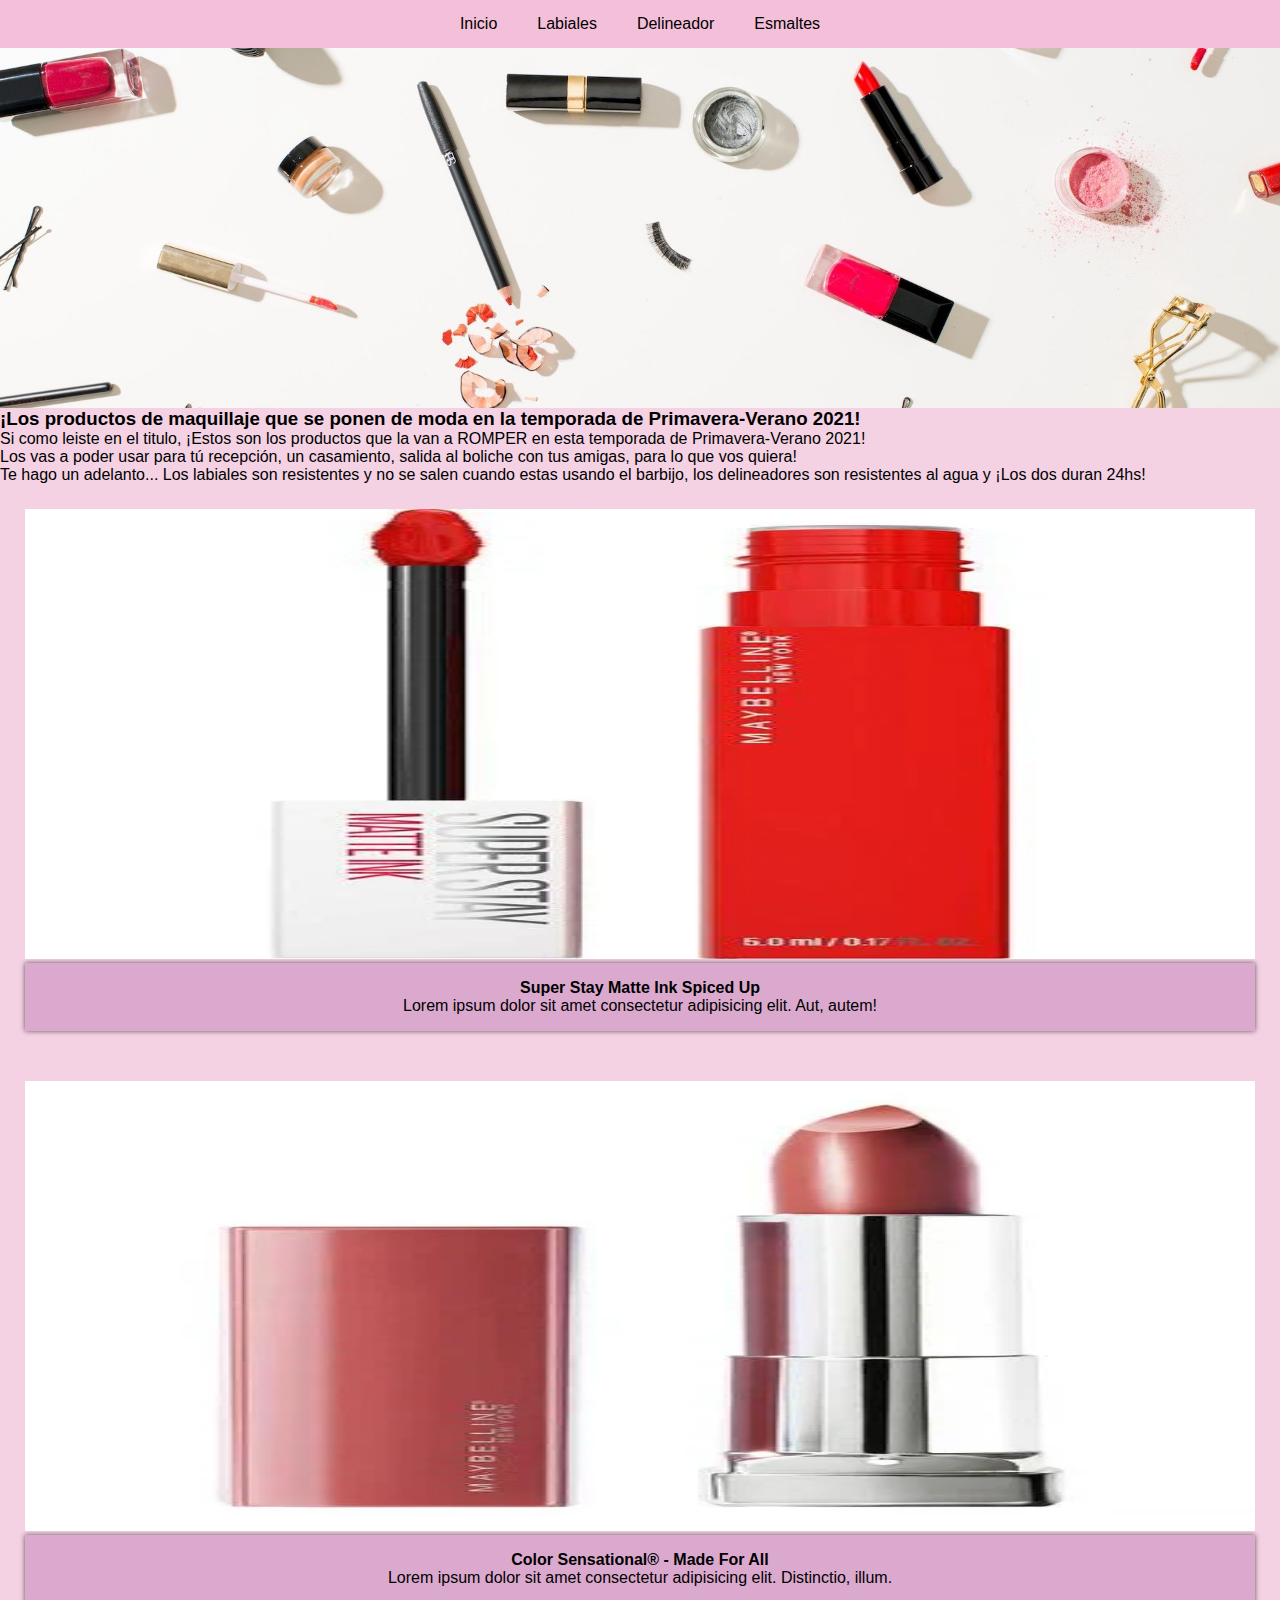
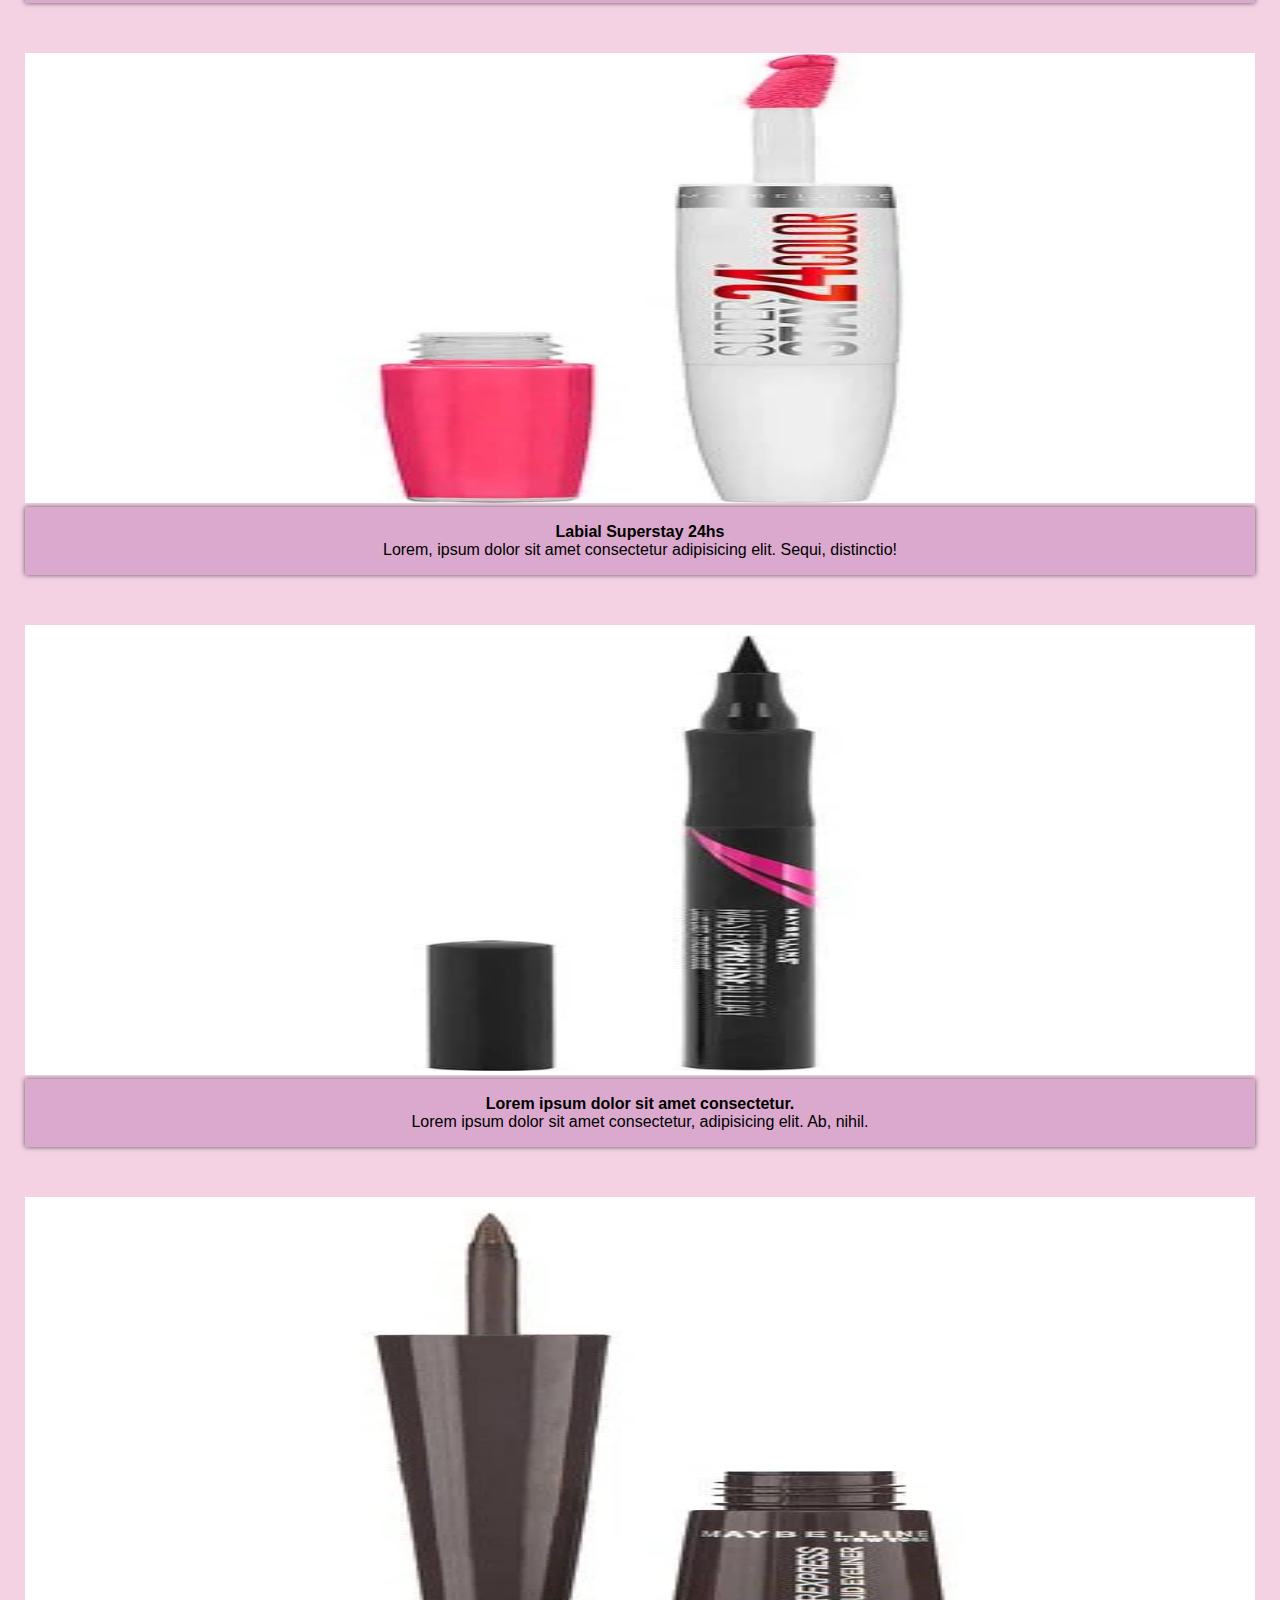
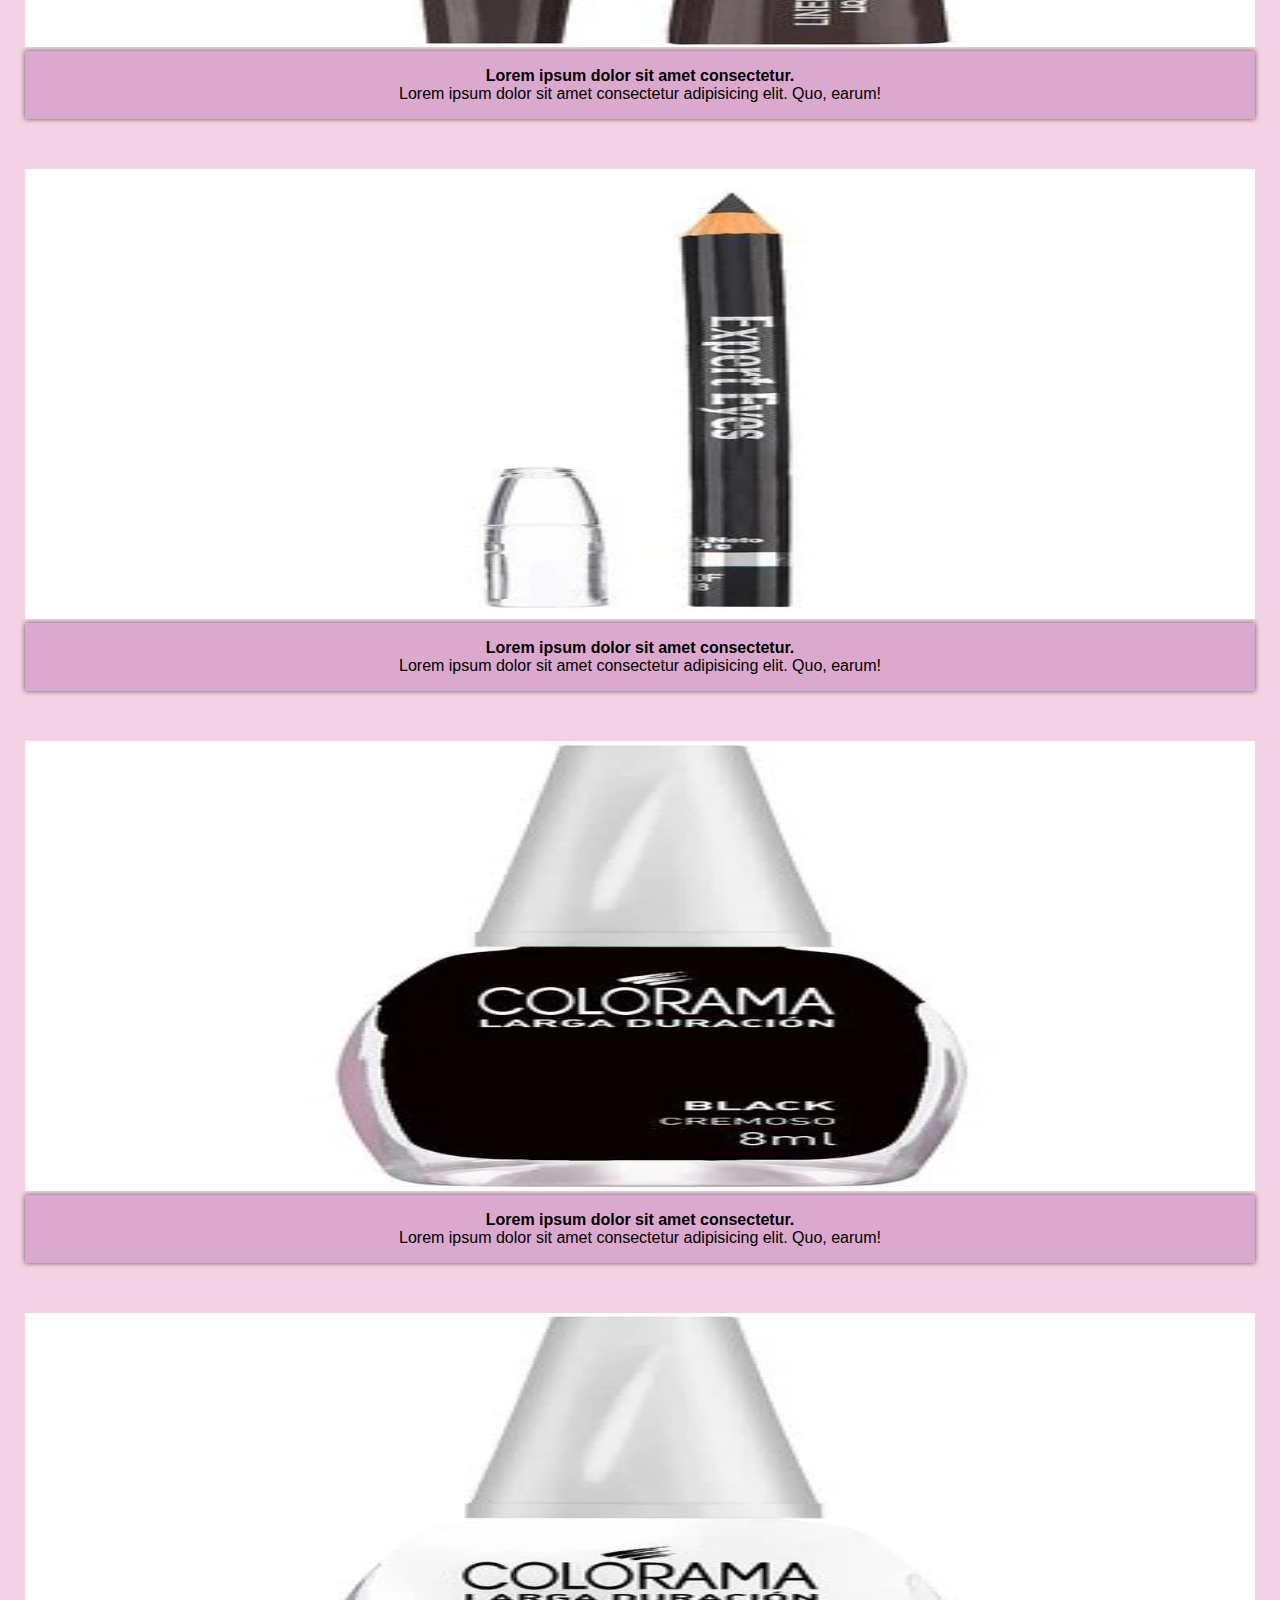
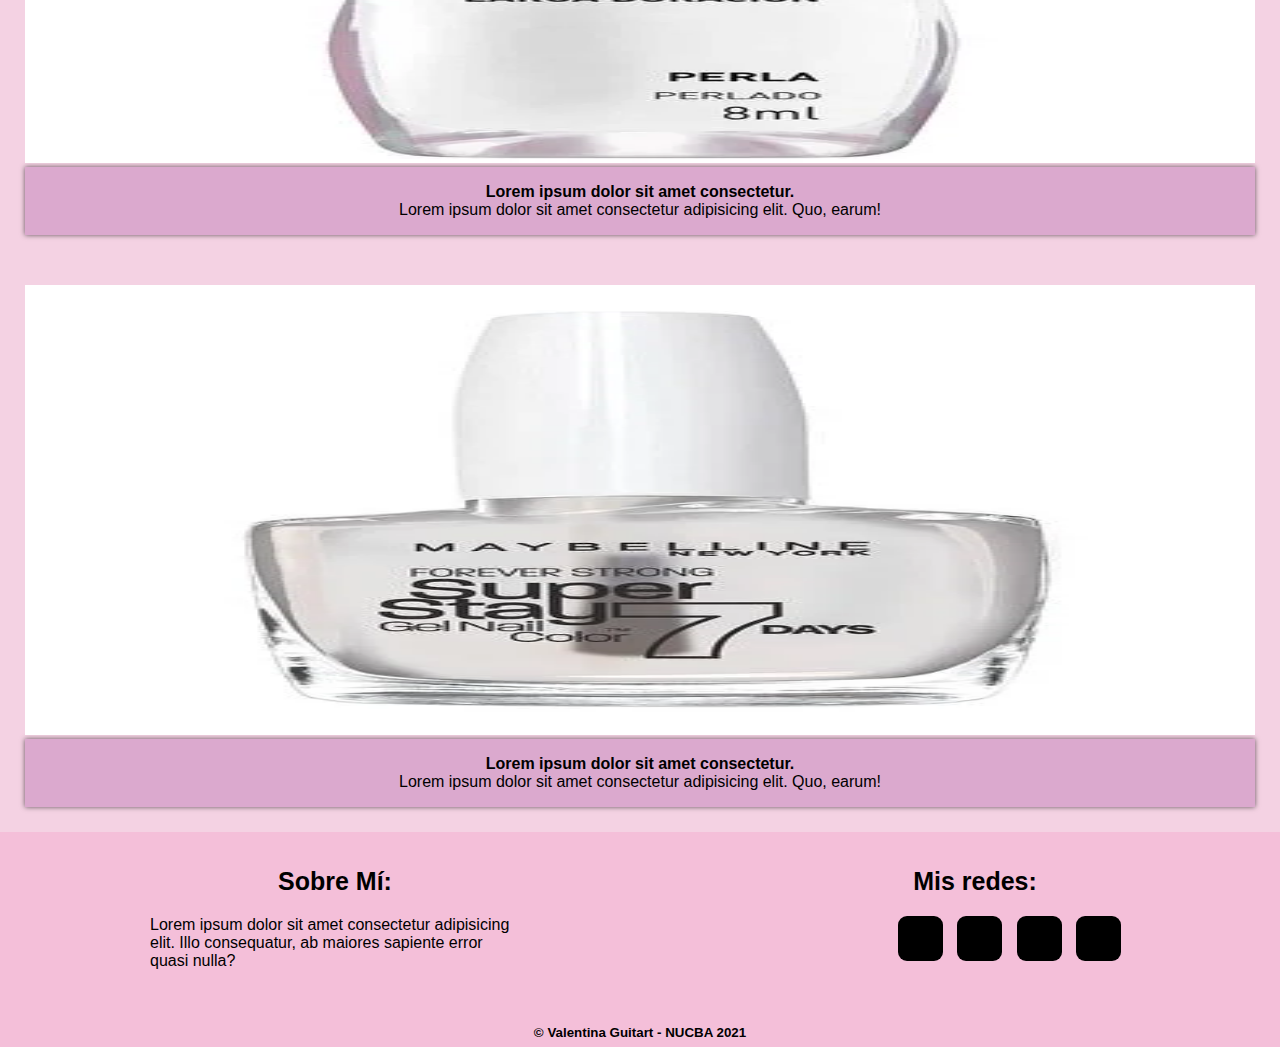
<file: index.html>
<!DOCTYPE html>
<html lang="es">

<head>
    <meta charset="UTF-8">
    <meta http-equiv="X-UA-Compatible" content="IE=edge">
    <meta name="viewport" content="width=device-width, initial-scale=1.0">
    <link rel="stylesheet" href="https://use.fontawesome.com/releases/v5.8.1/css/all.css"
        integrity="sha384-50oBUHEmvpQ+1lW4y57PTFmhCaXp0ML5d60M1M7uH2+nqUivzIebhndOJK28anvf" crossorigin="anonymous">
    <link href="https://cdn.jsdelivr.net/npm/bootstrap@5.1.3/dist/css/bootstrap.min.css" rel="stylesheet"
        integrity="sha384-1BmE4kWBq78iYhFldvKuhfTAU6auU8tT94WrHftjDbrCEXSU1oBoqyl2QvZ6jIW3" crossorigin="anonymous">
    <link rel="stylesheet" href="./style.css">
    <title>Valentina, Productos de Maquillaje</title>
</head>

<body>
    <header>
        <!-- <h2 class="Logo"><a href="#"> Valentina, Productos de Maquillaje</a> </h2> -->
        <input type="checkbox" id="btn-menu">
        <label for="btn-menu">
            <i class="fas fa-bars"></i>
        </label>
        <nav class="Menu">
            <ul>
                <li><a href="./index.html">Inicio</a></li>
                <li><a href="./labiales.html">Labiales</a></li>
                <li><a href="#">Delineador</a></li>
                <li><a href="#">Esmaltes</a></li>
            </ul>
        </nav>
    </header>
    <section id="Banner" class="Banner">
        <!-- <div class="contenido-banner">
            <h3><span>Valentina:</span> Lorem ipsum, dolor sit amet consectetur adipisicing elit. Molestiae, modi.</h3>
        </div> -->
    </section>

    <section id="galeria" class="container">
        <div class="text-center pt-5">
            <h3> ¡Los productos de maquillaje que se ponen de moda en la temporada de Primavera-Verano 2021! </h3>
            <p> Si como leiste en el titulo, ¡Estos son los productos que la van a ROMPER en esta temporada de
                Primavera-Verano 2021!
                <br>Los vas a poder usar para tú recepción, un casamiento, salida al boliche con tus amigas, para lo que
                vos quiera!
                <br> Te hago un adelanto... Los labiales son resistentes y no se salen cuando estas usando el barbijo,
                los delineadores son resistentes al agua y ¡Los dos duran 24hs!
            </p>
        </div>
        <div class="row">
            <div class="col-lg-4 col-md-6 col-sm-12">
                <a href="./labiales.html"><img src="./assets/Labiales/labial1.1.jpg" alt="Galeria Imagen"></a>
                <p class="item"><b>Super Stay Matte Ink Spiced Up</b> <br> Lorem ipsum dolor sit amet consectetur
                    adipisicing elit. Aut, autem! </p>
            </div>
            <div class="col-lg-4 col-md-6 col-sm-12">
                <img src="./assets/Labiales/labial2.1.jpg" alt="Galeria Imagen">
                <p class="item"><b>Color Sensational® - Made For All</b> <br> Lorem ipsum dolor sit amet consectetur
                    adipisicing elit. Distinctio, illum.</p>
            </div>
            <div class="col-lg-4 col-md-6 col-sm-12">
                <img src="./assets/Labiales/labial3.1.jpg" alt="Galeria Imagen">
                <p class="item"><b>Labial Superstay 24hs</b> <br> Lorem, ipsum dolor sit amet consectetur adipisicing
                    elit. Sequi, distinctio!</p>
            </div>
            <div class="col-lg-4 col-md-6 col-sm-12">
                <img src="./assets/DelineadorDeOjos/DelineadorUno.jpg" alt="Galeria Imagen">
                <p class="item"><b>Lorem ipsum dolor sit amet consectetur.</b> <br> Lorem ipsum dolor sit amet
                    consectetur, adipisicing elit. Ab, nihil.</p>
            </div>
            <div class="col-lg-4 col-md-6 col-sm-12">
                <img src="./assets/DelineadorDeOjos/DelineadorDos.jpg" alt="Galeria Imagen">
                <p class="item"><b>Lorem ipsum dolor sit amet consectetur.</b> <br> Lorem ipsum dolor sit amet
                    consectetur adipisicing elit. Quo, earum!</p>
            </div>
            <div class="col-lg-4 col-md-6 col-sm-12">
                <img src="./assets/DelineadorDeOjos/DelineadorTres.jpg" alt="Galeria Imagen">
                <p class="item"><b>Lorem ipsum dolor sit amet consectetur.</b> <br> Lorem ipsum dolor sit amet
                    consectetur adipisicing elit. Quo, earum!</p>
            </div>
            <div class="col-lg-4 col-md-6 col-sm-12">
                <img src="./assets/Uñas-Esmaltes/EsmalteUno.jpg" alt="Galeria Imagen">
                <p class="item"><b>Lorem ipsum dolor sit amet consectetur.</b> <br> Lorem ipsum dolor sit amet
                    consectetur adipisicing elit. Quo, earum!</p>
            </div>
            <div class="col-lg-4 col-md-6 col-sm-12">
                <img src="./assets/Uñas-Esmaltes/esmalte4.jpg" alt="Galeria Imagen">
                <p class="item"><b>Lorem ipsum dolor sit amet consectetur.</b> <br> Lorem ipsum dolor sit amet
                    consectetur adipisicing elit. Quo, earum!</p>
            </div>
            <div class="col-lg-4 col-md-6 col-sm-12">
                <img src="./assets/Uñas-Esmaltes/esmalte3.jpg" alt="Galeria Imagen">
                <p class="item"><b>Lorem ipsum dolor sit amet consectetur.</b> <br> Lorem ipsum dolor sit amet
                    consectetur adipisicing elit. Quo, earum!</p>
            </div>

        </div>
    </section>
    <footer class="footer-container">
        <div class="grupouno">
            <div class="caja">
                <h4> Sobre Mí: </h4>
                <p> Lorem ipsum dolor sit amet consectetur adipisicing elit. Illo consequatur, ab maiores sapiente error
                    quasi nulla?</p>
                <!-- <p> Lorem ipsum dolor, sit amet consectetur adipisicing elit. Doloribus, ab.</p> -->
            </div>
            <div class="caja">
                <h4> Mis redes:</h4>
                <div class="redes-sociales">
                    <a href="https://www.facebook.com/" class="fab fa-facebook-f"></a>
                    <a href="https://twitter.com/" class="fab fa-twitter"></a>
                    <a href="https://www.instagram.com/" class="fab fa-instagram"></a>
                    <a href="https://www.youtube.com/" class="fab fa-youtube"></a>
                </div>
            </div>

        </div>
        <div class="grupodos">
            <small><b> &copy; Valentina Guitart - NUCBA 2021 </b></small>
        </div>
    </footer>





    <script src="https://cdn.jsdelivr.net/npm/bootstrap@5.1.3/dist/js/bootstrap.bundle.min.js"
        integrity="sha384-ka7Sk0Gln4gmtz2MlQnikT1wXgYsOg+OMhuP+IlRH9sENBO0LRn5q+8nbTov4+1p" crossorigin="anonymous">
    </script>
    <script src="https://cdn.jsdelivr.net/npm/@popperjs/core@2.10.2/dist/umd/popper.min.js"
        integrity="sha384-7+zCNj/IqJ95wo16oMtfsKbZ9ccEh31eOz1HGyDuCQ6wgnyJNSYdrPa03rtR1zdB" crossorigin="anonymous">
    </script>
    <script src="https://cdn.jsdelivr.net/npm/bootstrap@5.1.3/dist/js/bootstrap.min.js"
        integrity="sha384-QJHtvGhmr9XOIpI6YVutG+2QOK9T+ZnN4kzFN1RtK3zEFEIsxhlmWl5/YESvpZ13" crossorigin="anonymous">
    </script>
</body>

</html>
</file>
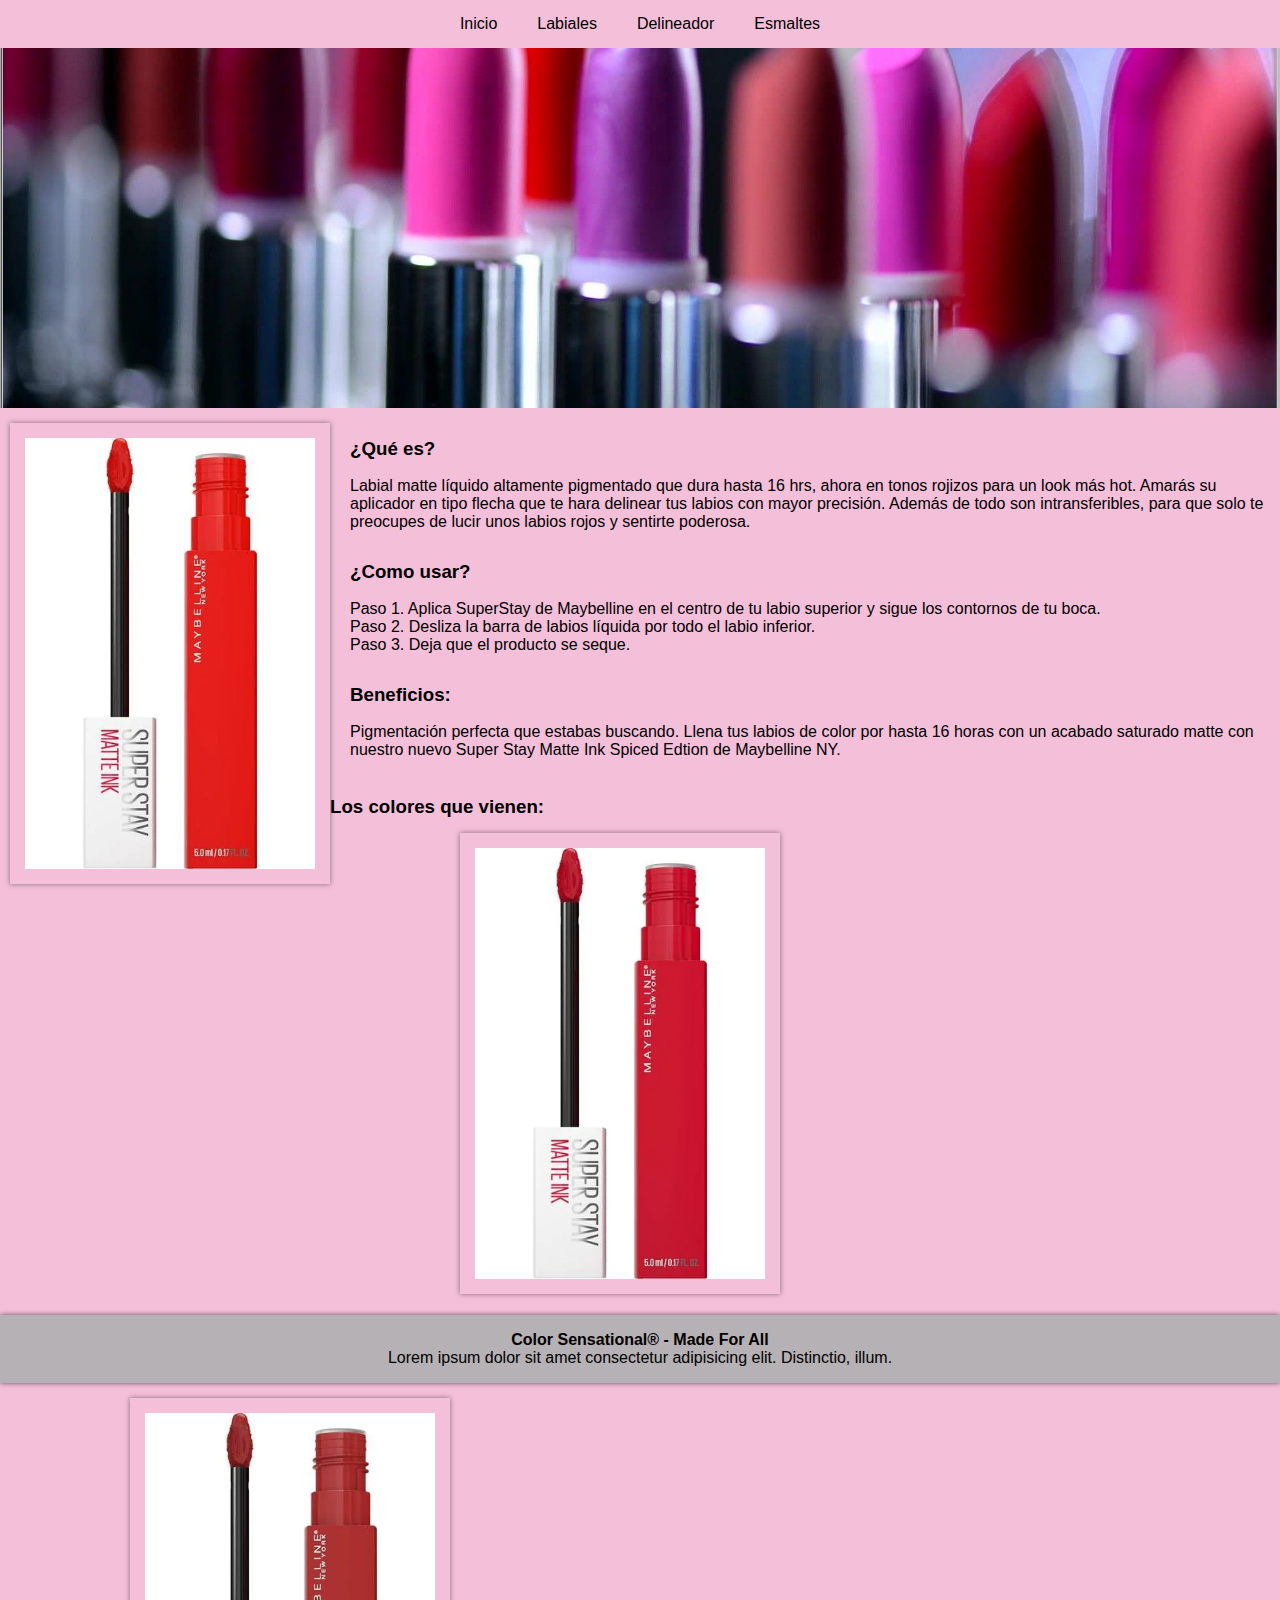
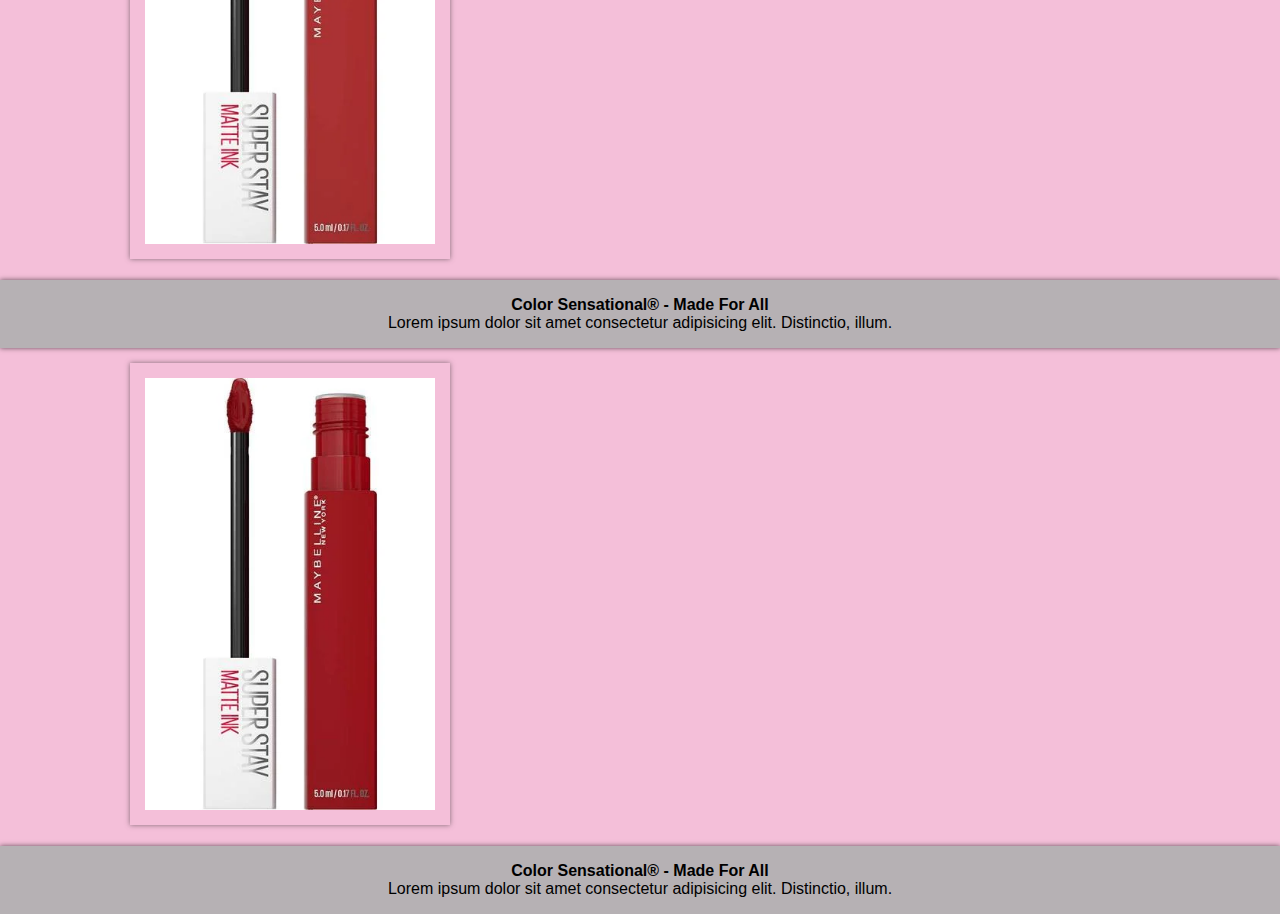
<file: labiales.html>
<!DOCTYPE html>
<html lang="es">

<head>
    <meta charset="UTF-8">
    <meta http-equiv="X-UA-Compatible" content="IE=edge">
    <meta name="viewport" content="width=device-width, initial-scale=1.0">
    <link rel="stylesheet" href="https://use.fontawesome.com/releases/v5.8.1/css/all.css"
        integrity="sha384-50oBUHEmvpQ+1lW4y57PTFmhCaXp0ML5d60M1M7uH2+nqUivzIebhndOJK28anvf" crossorigin="anonymous">
    <link href="https://cdn.jsdelivr.net/npm/bootstrap@5.1.3/dist/css/bootstrap.min.css" rel="stylesheet"
        integrity="sha384-1BmE4kWBq78iYhFldvKuhfTAU6auU8tT94WrHftjDbrCEXSU1oBoqyl2QvZ6jIW3" crossorigin="anonymous">
    <link rel="stylesheet" href="./styleLabiales.css">
    <title>Valentina, Labiales</title>
</head>

<body>
    <header>
        <input type="checkbox" id="btn-menu">
        <label for="btn-menu">
            <i class="fas fa-bars"></i>
        </label>
        <nav class="Menu">
            <ul>
                <li><a href="./index.html">Inicio</a></li>
                <li><a href="#">Labiales</a></li>
                <li><a href="#">Delineador</a></li>
                <li><a href="#">Esmaltes</a></li>
            </ul>
        </nav>
    </header>
    <section id="Banner" class="Banner">

    </section>

    <img class="izquierda" src="./assets/Labiales/labial1.1.jpg" alt="labial">
    <article class="ConteinerLabiales">

        <h3 class="titulo"> <b> ¿Qué es? </b> </h3>
        <p class="LabialesTexto">Labial matte líquido altamente pigmentado que dura hasta 16 hrs, ahora en tonos rojizos
            para un look más hot. Amarás su aplicador en tipo flecha que te hara delinear tus labios con mayor
            precisión. Además de todo son intransferibles, para que solo te preocupes de lucir unos labios rojos y
            sentirte poderosa.</p>
        <h3 class="titulo"> <b> ¿Como usar? </b> </h3>
        <p class="LabialesTexto"> Paso 1. Aplica SuperStay de Maybelline en el centro de tu labio superior y sigue los
            contornos de tu boca.
            <br>
            Paso 2. Desliza la barra de labios líquida por todo el labio inferior.
            <br>
            Paso 3. Deja que el producto se seque.
        </p>
        <h3 class="titulo"> <b>Beneficios:</b> </h3>
        <p class="LabialesTexto">
            Pigmentación perfecta que estabas buscando. Llena tus labios de color por hasta 16 horas con un acabado
            saturado matte con nuestro nuevo Super Stay Matte Ink Spiced Edtion de Maybelline NY.
        </p>

        <h3 class="tituloizquierda"> <b> Los colores que vienen: </b></h3>
        <img class="separacion" src="./assets/Labiales/labial1.2.jpg" alt=""><p class="item"><b>Color Sensational® - Made For All</b> <br> Lorem ipsum dolor sit amet consectetur
            adipisicing elit. Distinctio, illum.</p>
        <img class="separacion" src="./assets/Labiales/labial1.3.jpg" alt=""><p class="item"><b>Color Sensational® - Made For All</b> <br> Lorem ipsum dolor sit amet consectetur
            adipisicing elit. Distinctio, illum.</p>
        <img class="separacion" src="./assets/Labiales/labial1.4.jpg" alt=""><p class="item"><b>Color Sensational® - Made For All</b> <br> Lorem ipsum dolor sit amet consectetur
            adipisicing elit. Distinctio, illum.</p>

    </article>





    <script src="https://cdn.jsdelivr.net/npm/bootstrap@5.1.3/dist/js/bootstrap.bundle.min.js"
        integrity="sha384-ka7Sk0Gln4gmtz2MlQnikT1wXgYsOg+OMhuP+IlRH9sENBO0LRn5q+8nbTov4+1p" crossorigin="anonymous">
    </script>
    <script src="https://cdn.jsdelivr.net/npm/@popperjs/core@2.10.2/dist/umd/popper.min.js"
        integrity="sha384-7+zCNj/IqJ95wo16oMtfsKbZ9ccEh31eOz1HGyDuCQ6wgnyJNSYdrPa03rtR1zdB" crossorigin="anonymous">
    </script>
    <script src="https://cdn.jsdelivr.net/npm/bootstrap@5.1.3/dist/js/bootstrap.min.js"
        integrity="sha384-QJHtvGhmr9XOIpI6YVutG+2QOK9T+ZnN4kzFN1RtK3zEFEIsxhlmWl5/YESvpZ13" crossorigin="anonymous">
    </script>
</body>

</html>
</file>
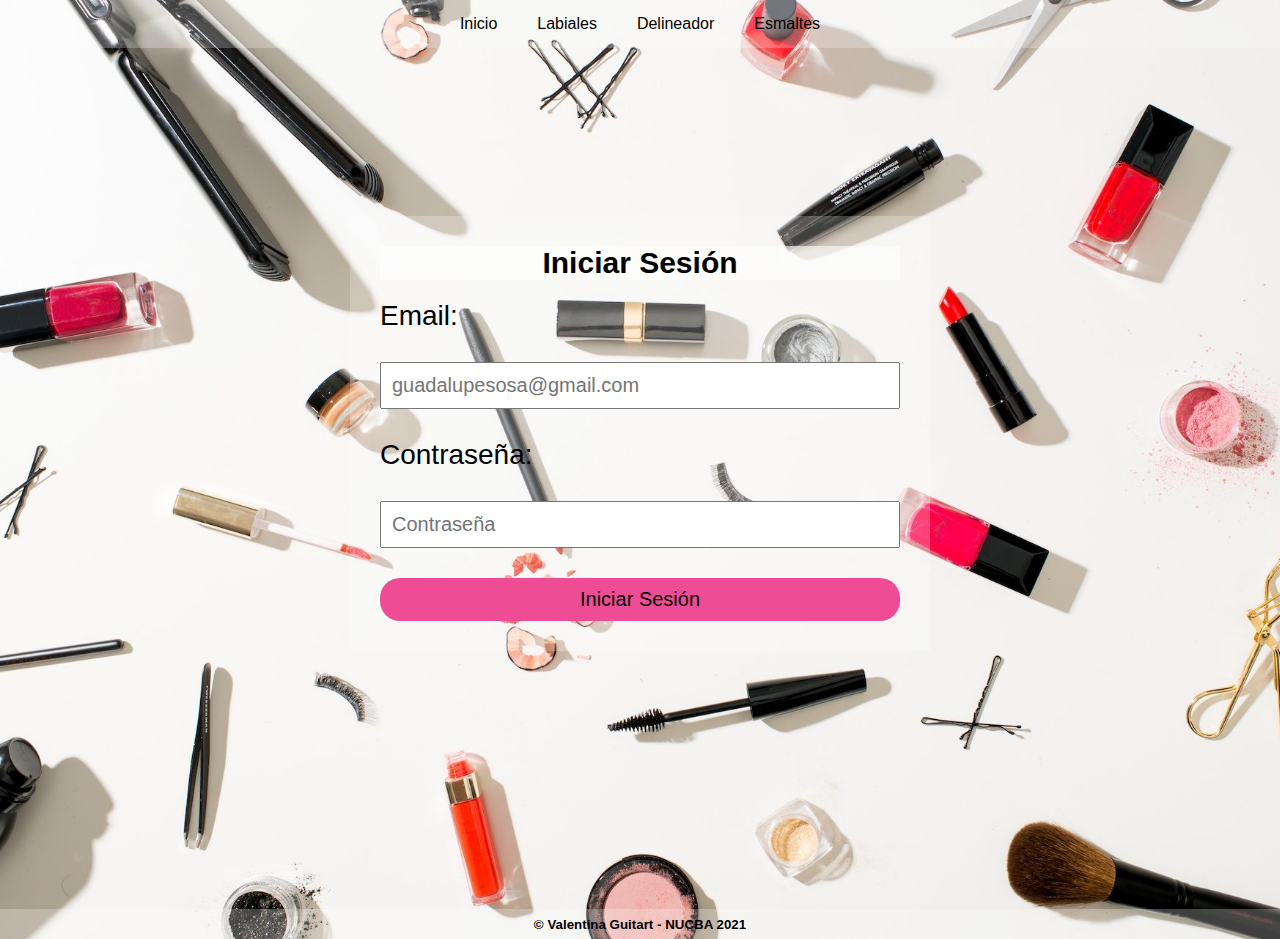
<file: login.html>
<!DOCTYPE html>
<html lang="es">

<head>
    <meta charset="UTF-8">
    <meta http-equiv="X-UA-Compatible" content="IE=edge">
    <meta name="viewport" content="width=device-width, initial-scale=1.0">
    <link rel="stylesheet" href="https://use.fontawesome.com/releases/v5.8.1/css/all.css"
        integrity="sha384-50oBUHEmvpQ+1lW4y57PTFmhCaXp0ML5d60M1M7uH2+nqUivzIebhndOJK28anvf" crossorigin="anonymous">
    <link href="https://cdn.jsdelivr.net/npm/bootstrap@5.1.3/dist/css/bootstrap.min.css" rel="stylesheet"
        integrity="sha384-1BmE4kWBq78iYhFldvKuhfTAU6auU8tT94WrHftjDbrCEXSU1oBoqyl2QvZ6jIW3" crossorigin="anonymous">
    <link rel="stylesheet" href="./styleLogin.css">
    <title>Login</title>
</head>

<body>

    <header>
        <!-- <h2 class="Logo"><a href="#"> Valentina, Productos de Maquillaje</a> </h2> -->
        <input type="checkbox" id="btn-menu">
        <label for="btn-menu">
            <i class="fas fa-bars"></i>
        </label>
        <nav class="Menu">
            <ul>
                <li><a href="./index.html">Inicio</a></li>
                <li><a href="./labiales.html">Labiales</a></li>
                <li><a href="#">Delineador</a></li>
                <li><a href="#">Esmaltes</a></li>
            </ul>
        </nav>
    </header>

    <form action="">
        <h2>Iniciar Sesión</h2>

        <label for="email">Email:</label>
        <input type="email" id="email" name="email" placeholder="guadalupesosa@gmail.com">

        <label for="contraseña">Contraseña:</label>
        <input type="password" id="email" name="email" placeholder="Contraseña">

        <input type="submit" value="Iniciar Sesión">

    </form>

    <footer class="footer-container">
        <div class="grupodos">
            <small><b> &copy; Valentina Guitart - NUCBA 2021 </b></small>
        </div>
    </footer>




    <script src="https://cdn.jsdelivr.net/npm/bootstrap@5.1.3/dist/js/bootstrap.bundle.min.js"
        integrity="sha384-ka7Sk0Gln4gmtz2MlQnikT1wXgYsOg+OMhuP+IlRH9sENBO0LRn5q+8nbTov4+1p" crossorigin="anonymous">
    </script>
    <script src="https://cdn.jsdelivr.net/npm/@popperjs/core@2.10.2/dist/umd/popper.min.js"
        integrity="sha384-7+zCNj/IqJ95wo16oMtfsKbZ9ccEh31eOz1HGyDuCQ6wgnyJNSYdrPa03rtR1zdB" crossorigin="anonymous">
    </script>
    <script src="https://cdn.jsdelivr.net/npm/bootstrap@5.1.3/dist/js/bootstrap.min.js"
        integrity="sha384-QJHtvGhmr9XOIpI6YVutG+2QOK9T+ZnN4kzFN1RtK3zEFEIsxhlmWl5/YESvpZ13" crossorigin="anonymous">
    </script>
</body>

</html>
</file>
<file: style.css>
*{
    margin: 0;
    font-family:Verdana, Geneva, Tahoma, sans-serif;
    
}

body{
    background-color: #ecb0cd91;
}

/* NavBar */
header{
    width: 100%;
    background-color: #f4bfd9;
    padding: 0;
    color: #000;
    justify-content: space-between;
    align-items: center;
}



#btn-menu{
    display: none;
}

header label {
    display: none;
    width: 30px;
    /* height: 30px; */
    padding: 10px;
}

header label:hover{
    color: #ee4d95;
}

ul{
    margin: 0;
    list-style: none;
    padding: 0;
    display: flex;
    justify-content:center;
}

.Menu a:hover{
    color: #ee4d95;
    background: #f681bc36;
    
}

li a{
    display: block;
    padding: 15px 20px;
    color: #000;
    text-decoration: none;
     
}

/*Portada Alusiva*/

.Banner{
    padding: 0 35px;
    background-image:url(./assets/FondoDeLaPag.jpg);
    height: 40vh;
    background-size: cover;
    background-position: center;
}

.contenido-banner{
    /* position: relative; */
    color: black;
    height: 100%;
    display: flex;
    flex-direction: column;
    justify-content: center;
}

/* Galeria de Imagenes */

#galeria img{
    width: 100%;
    height: 450px;
}

#galeria .col-lg-4{
    padding: 25px;
    margin: 0;
}

#galeria img:hover{
    border: 5px solid #ffffff;
}

.item{
    max-width: 100%;
    display: block;
    background: #dba9ce;
    padding: 1em;
    box-shadow: 0 0 5px 0 rgba(0, 0, 0, 0.603);
    text-align: center; 
    text-decoration: none;   
}

/* Footer */

 footer{
    width: 100%;
    background-color: #f4bfd9;
    padding: 0;
}

.footer-container{
    width: 100%;
}

.footer-container .grupouno{
    width: 100%;
    margin: auto;  
    display: grid;
    grid-template-columns: repeat(2, 1fr);
    padding: 20px 15px;
}

.footer-container .grupouno .caja{
    height: 100%;
    margin: 5px 135px;
    padding: 10px 0;
}

.footer-container .grupouno .caja h4{
    color: #000;
    margin-bottom: 10px ;
    font-size: 25px;
    margin: 0 0 20px;
    padding: 0;
    text-align: center;
}

.footer-container .grupouno .caja p{
    color: #000000;
    margin-bottom: 12px;
}

.footer-container .grupouno .redes-sociales a {
    display: inline-block;
    text-decoration: none;
    width: 45px;
    height: 45px;
    line-height: 45px;
    color: #f4bfd9;
    margin-right: 10px;
    background-color: rgb(0, 0, 0);
    text-align: center;
    border-radius: 20%;
}

.footer-container .grupouno .redes-sociales a:hover{
    color: #d61ca5;
    background: #f681bc36;
}

.footer-container .grupouno .redes-sociales{
    margin: 0 ;
    padding: 0 0 0 108px;
}

.footer-container .grupodos{
    padding: 6px;
    text-align: center;
    
} 


/*RESPONSIVE*/
@media (max-width:800px) {
    header label{
        display: block;
    }

    .Menu{
        position:absolute;
        background-color: #f4bfd9;
        width: 45%;
        margin-left: -45%;
        transition: 0.5s;
    }

    .Menu ul{
        flex-direction: column;
    }

    .Menu li{
        border-top: 1px solid #fff;
    }

    #btn-menu:checked ~ .Menu{
        margin: 0;
    }  


/* Footer */


}
</file>
<file: styleLabiales.css>
*{
    margin: 0;
    font-family:Verdana, Geneva, Tahoma, sans-serif;
   
}

body{
    background-color: #f4bfd9;
}

/* NavBar */
header{
    width: 100%;
    background-color: #f4bfd9;
    padding: 0;
    color: #000;
    justify-content: space-between;
    align-items: center;
}

.Logo a{
    color: #000;
    font-size: 25px;
    padding: 20px 0 0 0;
    /* font-weight: bold; */
    font-family: Verdana, Geneva, Tahoma, sans-serif;
    text-decoration: none;    
    display: grid;
    justify-content:center;
}

#btn-menu{
    display: none;
}

header label {
    display: none;
    width: 30px;
    /* height: 30px; */
    padding: 10px;
}

header label:hover{
    color: #ee4d95;
}

ul{
    margin: 0;
    list-style: none;
    padding: 0;
    display: flex;
    justify-content:center;
}

.Menu a:hover{
    color: #ee4d95;
    background: #f681bc36;
    
}

li a{
    display: block;
    padding: 15px 20px;
    color: #000;
    text-decoration: none;
     
}

/*Portada Alusiva*/

.Banner{
    padding: 0 35px;
    background-image:url(./assets/PortadaDeLabios.jpg);
    height: 40vh;
    background-size: cover;
    background-position: center;
}

/* Imagenes Labiales */
.izquierda{
    width: 290px;
    margin: 15px 0 0 10px;
    box-shadow: 0 0 5px 0 #53464cb4;
    float: left;
    padding: 15px;

}

h3{
    margin: 30px 0 0 0;
    padding: 0 0 0 350px;
}

p{
    margin: 17px 0 0 0;
    padding: 0 0 0 350px; 
}

.tituloizquierda{
    padding: 7px 0 0 10px;
}

img.separacion{
    width: 290px;
    margin: 15px 0 0 10px;
    box-shadow: 0 0 5px 0 #53464cb4;
    padding: 15px;
    margin-left: 130px;
}

.item{
    max-width: 100%;
    display: block;
    background: #b6b1b4;
    padding: 1em;
    box-shadow: 0 0 5px 0 rgba(0, 0, 0, 0.603);
    text-align: center; 
    text-decoration: none;   
}

/*RESPONSIVE*/
@media (max-width:768px) {
    header label{
        display: block;
    }

    .Menu{
        position:absolute;
        background-color: #f4bfd9;
        width: 45%;
        margin-left: -45%;
        transition: 0.5s;
    }

    .Menu ul{
        flex-direction: column;
    }

    .Menu li{
        border-top: 1px solid #fff;
    }

    #btn-menu:checked ~ .Menu{
        margin: 0;
    }  
}
</file>
<file: styleLogin.css>
*{
    margin: 0;
    padding: 0;
    font-family:Verdana, Geneva, Tahoma, sans-serif;
    box-sizing: border-box;
}

body{
    background-image: url(./assets/FondoDeLaPag.jpg);
    /* display: flex; */
    min-height: 100vh;
    background-size: cover;
}

/* navbar */

header{
    width: 100%;
    /* background-color: #f4bfd9; */
    padding: 0;
    color: #000;
    justify-content: space-between;
    align-items: center;
    background: rgba(255, 255, 255, 0.246);
}



#btn-menu{
    display: none;
}

header label {
    display: none;
    width: 30px;
    /* height: 30px; */
    padding: 10px;
    
}

header label:hover{
    color: #ee4d95;
}

ul{
    margin: 0;
    list-style: none;
    padding: 0;
    display: flex;
    justify-content:center;
}

.Menu a:hover{
    color: #ee4d95;
    background: #f681bc36;
    
}

li a{
    display: block;
    padding: 15px 20px;
    color: #000;
    text-decoration: none;
     
}

/* Form */

form{
    margin: auto;
    width: 50%;
    max-width: 580px;
    background: rgba(255, 255, 255, 0.246);
    padding: 30px;
   margin-top: 168px ;
}

h2{
    text-align: center;
    margin-bottom: 20px;
    color: rgb(0, 0, 0);
    font-size: 30px;
    background: rgba(255, 255, 255, 0.600);
}

label{
    margin: 0;
    padding: 0;
    font-size: 28px;
}

input{
    display: block;
    padding: 10px;
    width: 100%;
    margin: 30px 0;
    font-size: 20px;
}

input[type="submit"] {
    background:#ee4d95;
    border: 0;
    color: #000;
    cursor: pointer;
    border-radius: 20px;
    margin-bottom: 0;
}

input[type="submit"]:hover{
    background: #f681bc36;
    color: #ee4d95;
}

/* FOOTER */

footer{
    width: 100%;
    background: rgba(255, 255, 255, 0.246);
    padding: 0;
    margin: 258px 0 0 0;
}


.footer-container .grupodos{
    padding: 6px;
    text-align: center;
    margin: auto;
} 


/* RESPONSIVE */

@media (max-width:768px) {
    form{
        width: 75%;
    }
}
</file>
